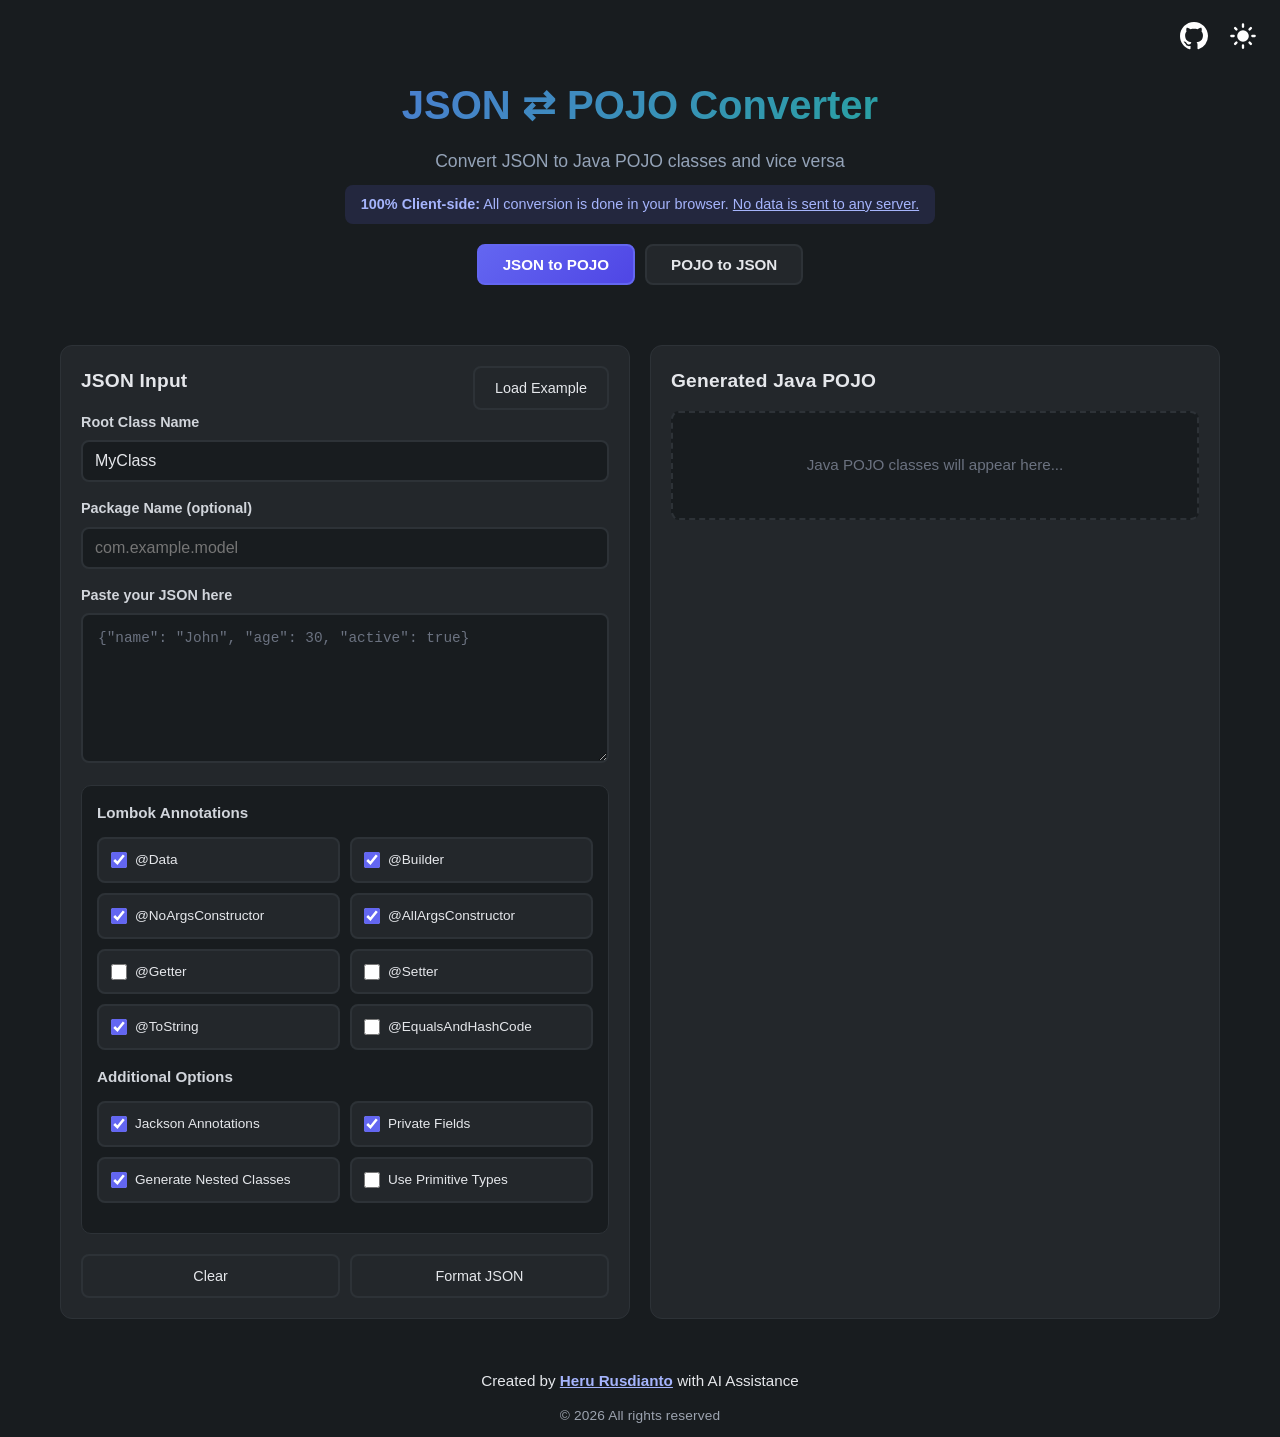
<file: index.html>
<!DOCTYPE html>
<html lang="en">
<head>
    <meta charset="UTF-8">
    <meta name="viewport" content="width=device-width, initial-scale=1.0">
    <meta name="author" content="Heru Rusdianto">
    <title>JSON ⇄ POJO Converter</title>
    <link rel="stylesheet" href="css/style.css">
    <link rel="icon" type="image/svg+xml" href="favicon.svg">
</head>
<body>
    <div class="topbar">
        <a href="https://github.com/herusdianto/json-pojo" class="github-link" target="_blank" rel="noopener noreferrer" title="GitHub Repository">
            <svg viewBox="0 0 16 16" fill="none" xmlns="http://www.w3.org/2000/svg">
                <path fill-rule="evenodd" clip-rule="evenodd" d="M8 0C3.58 0 0 3.58 0 8c0 3.54 2.29 6.53 5.47 7.59.4.07.55-.17.55-.38 0-.19-.01-.82-.01-1.49-2.01.37-2.53-.49-2.69-.94-.09-.23-.48-.94-.82-1.13-.28-.15-.68-.52-.01-.53.63-.01 1.08.58 1.23.82.72 1.21 1.87.87 2.33.66.07-.52.28-.87.51-1.07-1.78-.2-3.64-.89-3.64-3.95 0-.87.31-1.59.82-2.15-.08-.2-.36-1.01.08-2.12 0 0 .67-.21 2.2.82.64-.18 1.32-.27 2-.27.68 0 1.36.09 2 .27 1.53-1.04 2.2-.82 2.2-.82.44 1.11.16 1.92.08 2.12.51.56.82 1.27.82 2.15 0 3.07-1.87 3.75-3.65 3.95.29.25.54.73.54 1.48 0 1.07-.01 1.93-.01 2.19 0 .21.15.46.55.38A8.013 8.013 0 0 0 16 8c0-4.42-3.58-8-8-8z" fill="currentColor"/>
            </svg>
        </a>
        <div class="theme-toggle">
            <button id="theme-switch" aria-label="Toggle dark/light mode" class="theme-toggle-btn">
                <span id="theme-icon"></span>
            </button>
        </div>
    </div>

    <header>
        <h1>JSON ⇄ POJO Converter</h1>
        <p>Convert JSON to Java POJO classes and vice versa</p>
        <p class="client-side-note"><strong>100% Client-side:</strong> All conversion is done in your browser. <u>No data is sent to any server.</u></p>
        
        <!-- Mode Toggle -->
        <div class="mode-toggle">
            <button id="mode-json-to-pojo" class="mode-btn active">JSON to POJO</button>
            <button id="mode-pojo-to-json" class="mode-btn">POJO to JSON</button>
        </div>
    </header>

    <div class="container">
        <!-- JSON to POJO Section -->
        <div id="json-to-pojo-section" class="converter-section active">
            <div class="main-content">
                <div class="input-section">
                    <!-- Load Example Button (moved to top) -->
                    <div class="example-btn-top-wrapper">
                        <button class="example-btn" id="example-btn">Load Example</button>
                    </div>

                    <h2>JSON Input</h2>

                    <!-- Class Name Input -->
                    <div class="class-name-section">
                        <label for="class-name">Root Class Name</label>
                        <input type="text" id="class-name" placeholder="MyClass" value="MyClass">
                    </div>

                    <!-- Package Name Input -->
                    <div class="package-section">
                        <label for="package-name">Package Name (optional)</label>
                        <input type="text" id="package-name" placeholder="com.example.model">
                    </div>

                    <!-- JSON Input -->
                    <div class="json-input-section">
                        <label for="json-input">Paste your JSON here</label>
                        <textarea id="json-input" placeholder='{"name": "John", "age": 30, "active": true}'></textarea>
                    </div>

                    <!-- Lombok Options -->
                    <div class="settings-section">
                        <h3>Lombok Annotations</h3>
                        <div class="options-grid">
                            <label class="option-item">
                                <input type="checkbox" id="use-data" name="use-data" checked>
                                <span>@Data</span>
                            </label>
                            <label class="option-item">
                                <input type="checkbox" id="use-builder" name="use-builder" checked>
                                <span>@Builder</span>
                            </label>
                            <label class="option-item">
                                <input type="checkbox" id="use-noargs" name="use-noargs" checked>
                                <span>@NoArgsConstructor</span>
                            </label>
                            <label class="option-item">
                                <input type="checkbox" id="use-allargs" name="use-allargs" checked>
                                <span>@AllArgsConstructor</span>
                            </label>
                            <label class="option-item">
                                <input type="checkbox" id="use-getter" name="use-getter">
                                <span>@Getter</span>
                            </label>
                            <label class="option-item">
                                <input type="checkbox" id="use-setter" name="use-setter">
                                <span>@Setter</span>
                            </label>
                            <label class="option-item">
                                <input type="checkbox" id="use-tostring" name="use-tostring" checked>
                                <span>@ToString</span>
                            </label>
                            <label class="option-item">
                                <input type="checkbox" id="use-equals" name="use-equals">
                                <span>@EqualsAndHashCode</span>
                            </label>
                        </div>

                        <h3>Additional Options</h3>
                        <div class="options-grid">
                            <label class="option-item">
                                <input type="checkbox" id="use-jackson" name="use-jackson" checked>
                                <span>Jackson Annotations</span>
                            </label>
                            <label class="option-item">
                                <input type="checkbox" id="use-private" name="use-private" checked>
                                <span>Private Fields</span>
                            </label>
                            <label class="option-item">
                                <input type="checkbox" id="generate-nested" name="generate-nested" checked>
                                <span>Generate Nested Classes</span>
                            </label>
                            <label class="option-item">
                                <input type="checkbox" id="use-primitives" name="use-primitives">
                                <span>Use Primitive Types</span>
                            </label>
                        </div>
                    </div>

                    <div class="convert-actions">
                        <button class="clear-btn" id="clear-btn">Clear</button>
                        <button class="format-btn" id="format-btn">Format JSON</button>
                    </div>
                </div>

                <div class="output-section">
                    <h2>Generated Java POJO</h2>

                    <!-- Stats -->
                    <div id="stats" class="stats-bar hidden">
                        <div class="stat-item">
                            <span class="stat-label">Classes:</span>
                            <span id="class-count" class="stat-value">0</span>
                        </div>
                        <div class="stat-item">
                            <span class="stat-label">Fields:</span>
                            <span id="field-count" class="stat-value">0</span>
                        </div>
                        <div class="stat-item">
                            <span class="stat-label">Annotations:</span>
                            <span id="annotation-count" class="stat-value">0</span>
                        </div>
                    </div>

                    <!-- Copy All & Download All -->
                    <div class="global-actions hidden" id="global-actions">
                        <button class="copy-all-btn" id="copy-all-btn">Copy All</button>
                        <button class="download-all-btn" id="download-all-btn">Download All</button>
                    </div>

                    <!-- Container for generated class boxes -->
                    <div id="classes-container">
                        <div class="empty-state">
                            <p>Java POJO classes will appear here...</p>
                        </div>
                    </div>
                </div>
            </div>
        </div>

        <!-- POJO to JSON Section -->
        <div id="pojo-to-json-section" class="converter-section hidden">
            <div class="main-content">
                <div class="input-section">
                    <h2>Java POJO Input</h2>
                    <div class="pojo-input-wrapper">
                        <label for="pojo-input">Paste your Java POJO class here</label>
                        <textarea id="pojo-input" placeholder='public class User {
    private String name;
    private Integer age;
    private Boolean active;
}'></textarea>
                    </div>
                    <div class="pojo-actions">
                        <button class="pojo-clear-btn" id="pojo-clear-btn">Clear</button>
                        <button class="pojo-to-json-btn" id="pojo-to-json-btn">Convert to JSON</button>
                    </div>
                </div>

                <div class="output-section">
                    <h2>Generated JSON</h2>
                    <div class="json-output-wrapper">
                        <label for="json-output">JSON output will appear here</label>
                        <textarea id="json-output" readonly placeholder='JSON output will appear here...'></textarea>
                    </div>
                    <div class="json-output-actions">
                        <button class="pojo-copy-btn" id="pojo-copy-btn">Copy JSON</button>
                        <button class="pojo-download-btn" id="pojo-download-btn">Download JSON</button>
                    </div>
                </div>
            </div>
        </div>

        <!-- Status Messages -->
        <div id="status" class="status hidden"></div>
    </div>
    
    <footer>
        <p>Created by <a href="https://herusdianto.github.io/" target="_blank" rel="noopener noreferrer">Heru Rusdianto</a> with AI Assistance</p>
        <p class="copyright">
            © <span id="currentYear"></span> All rights reserved
        </p>
    </footer>

    <script src="js/storage.js"></script>
    <script src="js/utils.js"></script>
    <script src="js/theme.js"></script>
    <script src="js/mode-toggle.js"></script>
    <script src="js/pojo-generator.js"></script>
    <script src="js/pojo-to-json.js"></script>
    <script src="js/ui-bindings.js"></script>
    <script src="js/app.js"></script>
</body>
</html>
</file>
<file: css/style.css>
:root {
    --primary-color: #6366f1;
    --primary-hover: #4f46e5;
    --secondary-color: #10b981;
    --bg-color: #0f172a;
    --card-bg: #1e293b;
    --card-border: #334155;
    --text-primary: #f1f5f9;
    --text-secondary: #94a3b8;
    --input-bg: #0f172a;
    --success-color: #22c55e;
    --error-color: #ef4444;
    --warning-color: #f59e0b;
}

* {
    margin: 0;
    padding: 0;
    box-sizing: border-box;
}

body {
    font-family: 'Segoe UI', Tahoma, Geneva, Verdana, sans-serif;
    background: var(--bg-color);
    color: var(--text-primary);
    min-height: 100vh;
    line-height: 1.6;
    transition: background 0.3s, color 0.3s;
}

.container {
    max-width: 1200px;
    margin: 0 auto;
    padding: 20px;
    border-radius: 10px;
}

/* Header */
header {
    text-align: center;
    margin-bottom: 20px;
    padding: 20px;
}

header h1 {
    font-size: 2.5rem;
    margin-bottom: 10px;
    background: linear-gradient(135deg, var(--primary-color), var(--secondary-color));
    -webkit-background-clip: text;
    -webkit-text-fill-color: transparent;
    background-clip: text;
}

header p {
    color: var(--text-secondary);
    font-size: 1.1rem;
}

/* Client-side note */
.client-side-note {
    font-size: 0.9rem;
    color: var(--text-secondary);
    margin-top: 10px;
    padding: 8px 16px;
    background: rgba(99, 102, 241, 0.1);
    border-radius: 8px;
    display: inline-block;
}

.dark-mode .client-side-note {
    background: rgba(99, 102, 241, 0.15);
    color: #a5b4fc;
}

/* Topbar */
.topbar {
    display: flex;
    justify-content: flex-end;
    align-items: center;
    gap: 1.2rem;
    margin-top: 1.2rem;
    padding: 0 20px;
}

.theme-toggle {
    display: flex;
    align-items: center;
    gap: 0.5rem;
}

.theme-toggle-btn {
    display: flex;
    align-items: center;
    justify-content: center;
    padding: 0.2em 0.2em;
    border-radius: 50%;
    background: none;
    border: none;
    cursor: pointer;
    transition: background 0.2s;
}

.theme-toggle-btn:focus {
    outline: none;
}

#theme-icon svg, .github-link svg {
    width: 28px !important;
    height: 28px !important;
    display: block;
    color: #181818;
    fill: #181818;
    transition: color 0.2s, fill 0.2s;
}

.dark-mode #theme-icon svg, .dark-mode .github-link svg {
    color: #fff !important;
    fill: #fff !important;
}

/* Main Content Layout */
.main-content {
    display: flex;
    flex-direction: column;
    gap: 20px;
}

@media (min-width: 768px) {
    .main-content {
        display: grid;
        grid-template-columns: 1fr 1fr;
        gap: 20px;
    }
}

/* Sections */
.input-section,
.output-section {
    background: #fff;
    border: 1px solid #e5e7eb;
    border-radius: 12px;
    padding: 20px;
    font-size: 0.95rem;
    transition: background 0.3s, color 0.3s, border-color 0.3s;
}

.dark-mode .input-section,
.dark-mode .output-section {
    background: #23272b;
    border-color: #2d3237;
    color: #e5e7eb;
}

.input-section h2,
.output-section h2 {
    font-size: 1.2rem;
    margin-bottom: 15px;
    color: #181818;
    font-weight: 700;
    letter-spacing: 0.01em;
    transition: color 0.3s;
}

.dark-mode .input-section h2,
.dark-mode .output-section h2 {
    color: #e5e7eb;
}

/* Class Name & Package Section */
.class-name-section,
.package-section {
    margin-bottom: 15px;
}

.class-name-section label,
.package-section label,
.json-input-section label {
    display: block;
    font-size: 0.9rem;
    font-weight: 600;
    color: #374151;
    margin-bottom: 6px;
}

.dark-mode .class-name-section label,
.dark-mode .package-section label,
.dark-mode .json-input-section label {
    color: #d1d5db;
}

.class-name-section input,
.package-section input {
    width: 100%;
    padding: 10px 12px;
    font-size: 1rem;
    border: 2px solid #e5e7eb;
    border-radius: 8px;
    background: #fff;
    color: #181818;
    transition: border-color 0.3s, background 0.3s;
}

.class-name-section input:focus,
.package-section input:focus {
    outline: none;
    border-color: var(--primary-color);
}

.dark-mode .class-name-section input,
.dark-mode .package-section input {
    background: #181c1f;
    border-color: #2d3237;
    color: #e5e7eb;
}

/* JSON Input Section */
.json-input-section {
    margin-bottom: 15px;
}

.json-input-section textarea {
    min-height: 150px;
}

/* Settings Section */
.settings-section {
    margin-bottom: 20px;
    background: #f8fafc;
    border: 1px solid #e5e7eb;
    border-radius: 10px;
    padding: 15px;
}

.dark-mode .settings-section {
    background: #181c1f;
    border-color: #2d3237;
}

.settings-section h3 {
    font-size: 0.95rem;
    margin-bottom: 12px;
    color: #374151;
    font-weight: 600;
}

.dark-mode .settings-section h3 {
    color: #d1d5db;
}

.options-grid {
    display: grid;
    grid-template-columns: repeat(auto-fit, minmax(170px, 1fr));
    gap: 10px;
    margin-bottom: 15px;
}

.option-item {
    display: flex;
    align-items: center;
    gap: 8px;
    cursor: pointer;
    padding: 10px 12px;
    background: #fff;
    border: 2px solid #e5e7eb;
    border-radius: 8px;
    font-size: 0.85rem;
    color: #181818;
    font-weight: 500;
    transition: all 0.3s;
    word-break: break-word;
}

.option-item span {
    flex: 1;
    min-width: 0;
}

.option-item:hover {
    border-color: var(--primary-color);
    background: #e0e7ff;
}

.option-item input[type="checkbox"] {
    width: 16px;
    height: 16px;
    accent-color: var(--primary-color);
    cursor: pointer;
}

.dark-mode .option-item {
    background: #23272b;
    border-color: #2d3237;
    color: #e5e7eb;
}

.dark-mode .option-item:hover {
    background: #333a41;
    border-color: var(--primary-color);
}

/* Convert Actions */
.convert-actions {
    display: grid;
    grid-template-columns: 1fr 1fr;
    gap: 10px;
    align-items: stretch;
}

.convert-btn {
    padding: 14px 30px;
    font-size: 1rem;
    font-weight: 600;
    background: linear-gradient(135deg, var(--primary-color), var(--primary-hover));
    border: none;
    border-radius: 10px;
    color: white;
    cursor: pointer;
    transition: all 0.3s ease;
}

.convert-btn:hover {
    transform: translateY(-2px);
    box-shadow: 0 10px 20px rgba(99, 102, 241, 0.3);
}

.convert-btn:active {
    transform: translateY(0);
}

.clear-btn,
.format-btn,
.example-btn {
    padding: 12px 20px;
    font-size: 0.9rem;
    font-weight: 500;
    border: 2px solid #e5e7eb;
    background: #f3f4f6;
    color: #181818;
    border-radius: 8px;
    cursor: pointer;
    transition: all 0.3s ease;
}

.example-btn {
    margin-bottom: 10px;
    float: right;
}

.clear-btn:hover {
    border-color: var(--error-color);
    background: #fee2e2;
    color: var(--error-color);
}

.format-btn:hover {
    border-color: var(--secondary-color);
    background: #d1fae5;
    color: var(--secondary-color);
}

.example-btn:hover {
    border-color: var(--warning-color);
    background: #fef3c7;
    color: #d97706;
}

.dark-mode .clear-btn,
.dark-mode .format-btn,
.dark-mode .example-btn {
    background: #23272b;
    border-color: #2d3237;
    color: #e5e7eb;
}

.dark-mode .clear-btn:hover {
    background: #333a41;
    border-color: var(--error-color);
    color: #fca5a5;
}

.dark-mode .format-btn:hover {
    background: #333a41;
    border-color: var(--secondary-color);
    color: #6ee7b7;
}

.dark-mode .example-btn:hover {
    background: #333a41;
    border-color: var(--warning-color);
    color: #fcd34d;
}

/* Text Areas */
textarea {
    width: 100%;
    min-height: 200px;
    padding: 15px;
    font-family: 'Consolas', 'Monaco', monospace;
    font-size: 0.9rem;
    background: #fff;
    border: 2px solid #e5e7eb;
    border-radius: 8px;
    color: #181818;
    resize: vertical;
    transition: border-color 0.3s ease, background 0.3s;
}

textarea:focus {
    outline: none;
    border-color: var(--primary-color);
}

textarea::placeholder {
    color: #9ca3af;
}

.dark-mode textarea {
    background: #181c1f;
    border-color: #2d3237;
    color: #e5e7eb;
}

.dark-mode textarea::placeholder {
    color: #6b7280;
}

/* Classes Container */
#classes-container {
    display: flex;
    flex-direction: column;
    gap: 15px;
}

.empty-state {
    padding: 40px 20px;
    text-align: center;
    color: #9ca3af;
    background: #f8fafc;
    border: 2px dashed #e5e7eb;
    border-radius: 8px;
}

.dark-mode .empty-state {
    background: #181c1f;
    border-color: #2d3237;
    color: #6b7280;
}

/* Class Box */
.class-box {
    background: #fff;
    border: 1px solid #e5e7eb;
    border-radius: 8px;
    overflow: hidden;
}

.dark-mode .class-box {
    background: #181c1f;
    border-color: #2d3237;
}

.class-box-header {
    display: flex;
    justify-content: space-between;
    align-items: center;
    padding: 10px 15px;
    background: #f3f4f6;
    border-bottom: 1px solid #e5e7eb;
}

.dark-mode .class-box-header {
    background: #23272b;
    border-bottom-color: #2d3237;
}

.class-box-header .class-name {
    font-weight: 600;
    font-size: 0.95rem;
    color: var(--primary-color);
}

.dark-mode .class-box-header .class-name {
    color: #a5b4fc;
}

.class-box-actions {
    display: flex;
    gap: 8px;
}

.class-box-actions .copy-btn,
.class-box-actions .download-btn {
    padding: 6px 12px;
    font-size: 0.8rem;
    font-weight: 500;
    border: 1px solid #e5e7eb;
    background: #fff;
    color: #181818;
    border-radius: 6px;
    cursor: pointer;
    transition: all 0.2s ease;
}

.class-box-actions .copy-btn:hover {
    border-color: var(--primary-color);
    background: #e0e7ff;
    color: var(--primary-color);
}

.class-box-actions .download-btn:hover {
    border-color: var(--secondary-color);
    background: #d1fae5;
    color: var(--secondary-color);
}

.dark-mode .class-box-actions .copy-btn,
.dark-mode .class-box-actions .download-btn {
    background: #2d3237;
    border-color: #3d4247;
    color: #e5e7eb;
}

.dark-mode .class-box-actions .copy-btn:hover {
    background: #333a41;
    border-color: var(--primary-color);
    color: #a5b4fc;
}

.dark-mode .class-box-actions .download-btn:hover {
    background: #333a41;
    border-color: var(--secondary-color);
    color: #6ee7b7;
}

.class-code {
    margin: 0;
    padding: 15px;
    background: #fafafa;
    overflow-x: auto;
    font-family: 'Consolas', 'Monaco', monospace;
    font-size: 0.85rem;
    line-height: 1.5;
    max-height: 400px;
    overflow-y: auto;
}

.dark-mode .class-code {
    background: #0f1215;
}

.class-code code {
    color: #181818;
    white-space: pre;
}

.dark-mode .class-code code {
    color: #e5e7eb;
}

/* Global Actions */
.global-actions {
    display: flex;
    gap: 10px;
    margin-bottom: 15px;
}

.copy-all-btn,
.download-all-btn {
    flex: 1;
    padding: 10px 20px;
    font-size: 0.9rem;
    font-weight: 500;
    border: 2px solid #e5e7eb;
    background: #f3f4f6;
    color: #181818;
    border-radius: 8px;
    cursor: pointer;
    transition: all 0.3s ease;
}

.copy-all-btn:hover {
    border-color: var(--primary-color);
    background: #e0e7ff;
    color: var(--primary-color);
}

.download-all-btn:hover {
    border-color: var(--secondary-color);
    background: #d1fae5;
    color: var(--secondary-color);
}

.dark-mode .copy-all-btn,
.dark-mode .download-all-btn {
    background: #23272b;
    border-color: #2d3237;
    color: #e5e7eb;
}

.dark-mode .copy-all-btn:hover {
    background: #333a41;
    border-color: var(--primary-color);
    color: #a5b4fc;
}

.dark-mode .download-all-btn:hover {
    background: #333a41;
    border-color: var(--secondary-color);
    color: #6ee7b7;
}

/* Stats Bar */
.stats-bar {
    display: flex;
    flex-wrap: wrap;
    gap: 10px;
    padding: 12px;
    background: #f3f4f6;
    border-radius: 10px;
    margin: 15px 0;
    border: 1px solid rgba(99, 102, 241, 0.2);
}

.dark-mode .stats-bar {
    background: #181c1f;
    border-color: rgba(99, 102, 241, 0.3);
}

.stat-item {
    display: flex;
    align-items: center;
    gap: 6px;
    padding: 6px 12px;
    background: #fff;
    border-radius: 6px;
    box-shadow: 0 1px 3px rgba(0, 0, 0, 0.05);
    border: 1px solid #e5e7eb;
}

.dark-mode .stat-item {
    background: #23272b;
    border-color: #2d3237;
}

.stat-label {
    font-size: 0.8rem;
    color: #64748b;
    font-weight: 500;
}

.dark-mode .stat-label {
    color: #94a3b8;
}

.stat-value {
    font-size: 0.95rem;
    font-weight: 700;
    color: var(--primary-color);
}

.dark-mode .stat-value {
    color: #a5b4fc;
}


/* Status Messages */
.status {
    position: fixed;
    bottom: 20px;
    left: 50%;
    transform: translateX(-50%);
    padding: 15px 30px;
    border-radius: 10px;
    font-weight: 500;
    z-index: 1000;
    animation: slideUp 0.3s ease;
}

@keyframes slideUp {
    from { opacity: 0; transform: translateX(-50%) translateY(20px); }
    to { opacity: 1; transform: translateX(-50%) translateY(0); }
}

.status.success {
    background: var(--success-color);
    color: white;
}

.status.error {
    background: var(--error-color);
    color: white;
}

.status.warning {
    background: var(--warning-color);
    color: white;
}

/* Hidden Class */
.hidden {
    display: none !important;
}

/* Visually Hidden */
.visually-hidden {
    position: absolute !important;
    height: 1px;
    width: 1px;
    overflow: hidden;
    clip: rect(1px, 1px, 1px, 1px);
    white-space: nowrap;
}

/* Footer */
footer {
    color: #181818;
    background: transparent;
    text-align: center;
    padding: 30px 0 10px 0;
    font-size: 0.95rem;
    display: flex;
    flex-direction: column;
    align-items: center;
    justify-content: center;
    gap: 0.3em;
}

footer a {
    color: var(--primary-color);
    text-decoration: underline;
    font-weight: 600;
    transition: color 0.2s;
}

footer .copyright {
    color: #374151;
    font-size: 0.9em;
    font-weight: 500;
    letter-spacing: 0.01em;
    margin-top: 0.5em;
}

.dark-mode footer {
    color: #e5e7eb;
}

.dark-mode footer a {
    color: #a5b4fc;
}

.dark-mode footer .copyright {
    color: #9ca3af;
}

/* Light Mode (default) */
body {
    background: #fff;
    color: #181818;
}

/* Dark Mode */
.dark-mode {
    background: #181c1f;
    color: #e5e7eb;
}

.dark-mode .container {
    background: transparent;
}

.dark-mode .input-section,
.dark-mode .output-section {
    background: #23272b;
    border-color: #2d3237;
    color: #e5e7eb;
}

/* Mode Toggle */
.mode-toggle {
    display: flex;
    justify-content: center;
    gap: 10px;
    margin-top: 20px;
}

.mode-btn {
    padding: 10px 24px;
    font-size: 0.95rem;
    font-weight: 600;
    border: 2px solid #e5e7eb;
    background: #fff;
    color: #181818;
    border-radius: 8px;
    cursor: pointer;
    transition: all 0.3s ease;
}

.mode-btn:hover {
    border-color: var(--primary-color);
    background: #e0e7ff;
}

.mode-btn.active {
    background: linear-gradient(135deg, var(--primary-color), var(--primary-hover));
    border-color: var(--primary-color);
    color: white;
}

.dark-mode .mode-btn {
    background: #23272b;
    border-color: #2d3237;
    color: #e5e7eb;
}

.dark-mode .mode-btn:hover {
    background: #333a41;
    border-color: var(--primary-color);
}

.dark-mode .mode-btn.active {
    background: linear-gradient(135deg, var(--primary-color), var(--primary-hover));
    border-color: var(--primary-color);
    color: white;
}

/* Mode Sections */
.mode-section {
    display: none;
}

.mode-section.active {
    display: block;
}

/* POJO to JSON Section */
.pojo-to-json-container {
    display: grid;
    grid-template-columns: 1fr;
    gap: 20px;
}

@media (min-width: 768px) {
    .pojo-to-json-container {
        grid-template-columns: 1fr 1fr;
    }
}

.pojo-input-section,
.json-output-section {
    background: #fff;
    border: 1px solid #e5e7eb;
    border-radius: 12px;
    padding: 20px;
    font-size: 0.95rem;
    transition: background 0.3s, color 0.3s, border-color 0.3s;
}

.dark-mode .pojo-input-section,
.dark-mode .json-output-section {
    background: #23272b;
    border-color: #2d3237;
    color: #e5e7eb;
}

.pojo-input-section h2,
.json-output-section h2 {
    font-size: 1.2rem;
    margin-bottom: 15px;
    color: #181818;
    font-weight: 700;
    letter-spacing: 0.01em;
    transition: color 0.3s;
}

.dark-mode .pojo-input-section h2,
.dark-mode .json-output-section h2 {
    color: #e5e7eb;
}

.pojo-input-wrapper,
.json-output-wrapper {
    margin-bottom: 15px;
}

.pojo-input-wrapper label,
.json-output-wrapper label {
    display: block;
    font-size: 0.9rem;
    font-weight: 600;
    color: #374151;
    margin-bottom: 6px;
}

.dark-mode .pojo-input-wrapper label,
.dark-mode .json-output-wrapper label {
    color: #d1d5db;
}

.pojo-actions,
.json-output-actions {
    display: grid;
    grid-template-columns: 1fr 1fr;
    gap: 10px;
}

.pojo-to-json-btn {
    padding: 12px 20px;
    font-size: 0.9rem;
    font-weight: 600;
    background: linear-gradient(135deg, var(--primary-color), var(--primary-hover));
    border: none;
    border-radius: 8px;
    color: white;
    cursor: pointer;
    transition: all 0.3s ease;
}

.pojo-to-json-btn:hover {
    transform: translateY(-2px);
    box-shadow: 0 5px 15px rgba(99, 102, 241, 0.3);
}

.pojo-clear-btn,
.pojo-copy-btn,
.pojo-download-btn {
    padding: 12px 20px;
    font-size: 0.9rem;
    font-weight: 500;
    border: 2px solid #e5e7eb;
    background: #f3f4f6;
    color: #181818;
    border-radius: 8px;
    cursor: pointer;
    transition: all 0.3s ease;
}

.pojo-clear-btn:hover {
    border-color: var(--error-color);
    background: #fee2e2;
    color: var(--error-color);
}

.pojo-copy-btn:hover {
    border-color: var(--primary-color);
    background: #e0e7ff;
    color: var(--primary-color);
}

.pojo-download-btn:hover {
    border-color: var(--secondary-color);
    background: #d1fae5;
    color: var(--secondary-color);
}

.dark-mode .pojo-clear-btn,
.dark-mode .pojo-copy-btn,
.dark-mode .pojo-download-btn {
    background: #23272b;
    border-color: #2d3237;
    color: #e5e7eb;
}

.dark-mode .pojo-clear-btn:hover {
    background: #333a41;
    border-color: var(--error-color);
    color: #fca5a5;
}

.dark-mode .pojo-copy-btn:hover {
    background: #333a41;
    border-color: var(--primary-color);
    color: #a5b4fc;
}

.dark-mode .pojo-download-btn:hover {
    background: #333a41;
    border-color: var(--secondary-color);
    color: #6ee7b7;
}

/* Responsive */
@media (max-width: 600px) {
    header h1 {
        font-size: 1.8rem;
    }

    .options-grid {
        grid-template-columns: 1fr 1fr;
    }

    .convert-actions {
        grid-template-columns: 1fr;
    }

    .stats-bar {
        flex-direction: column;
    }

    .output-actions {
        grid-template-columns: 1fr;
    }

    .copy-btn,
    .download-btn {
        width: 100%;
    }

    #output-text {
        min-height: 300px;
    }
}
</file>
